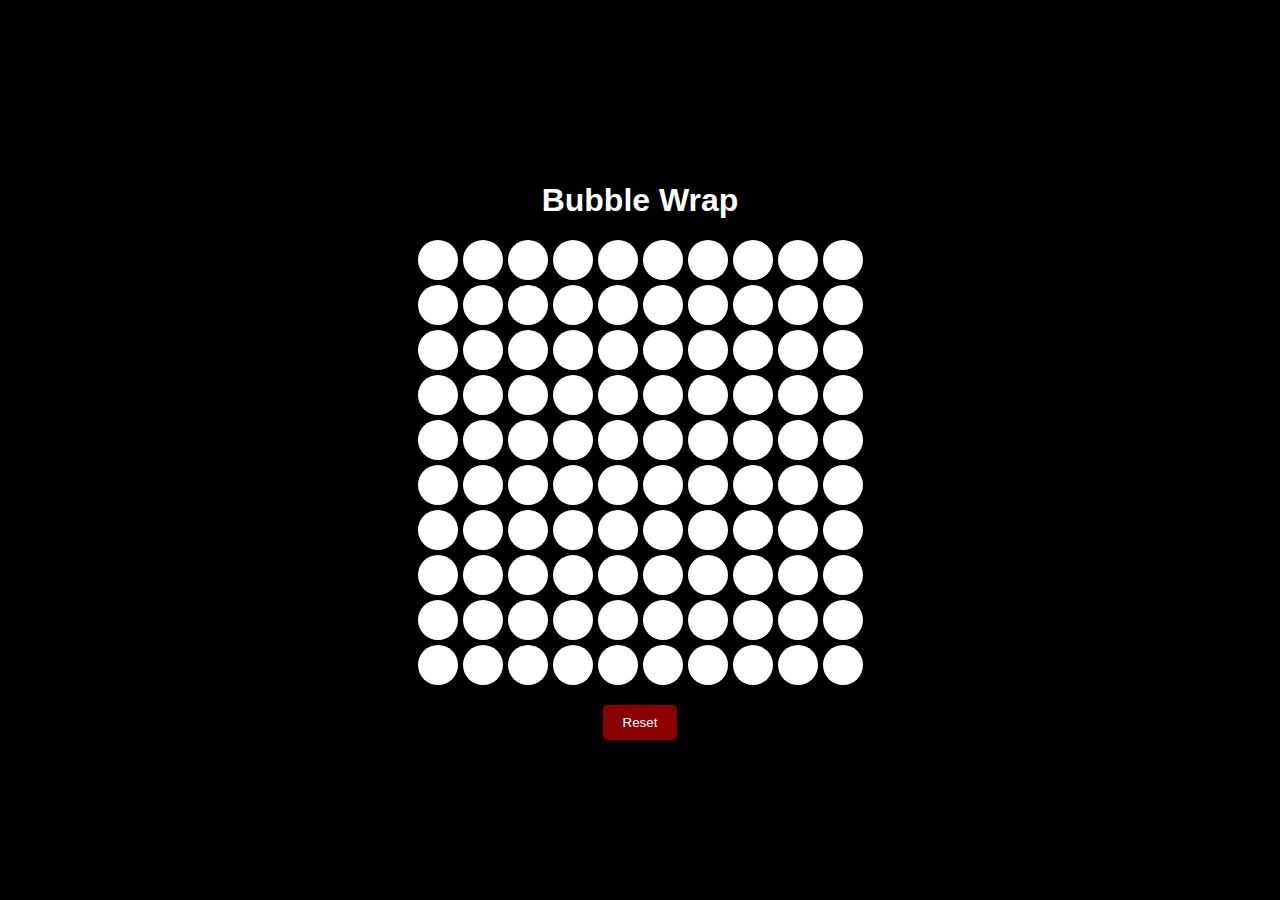
<file: bubble-wrap.html>
<!DOCTYPE html>
<html lang="en">
<head>
    <meta charset="UTF-8">
    <meta name="viewport" content="width=device-width, initial-scale=1, user-scalable=no">
    <title>Bubble Wrap</title>
    <link rel="stylesheet" href="bubble-wrap-styles.css">
</head>
<body>
    <div class="bubble-wrap-game">
        <h1>Bubble Wrap</h1>
        <div id="bubble-wrap" class="bubble-wrap"></div>
        <div class="button-section">
            <button id="reset-button" onclick="resetBubbleWrap()">Reset</button>
        </div>
    </div>
    <script src="bubble-wrap-script.js"></script>
</body>
</html>
</file>
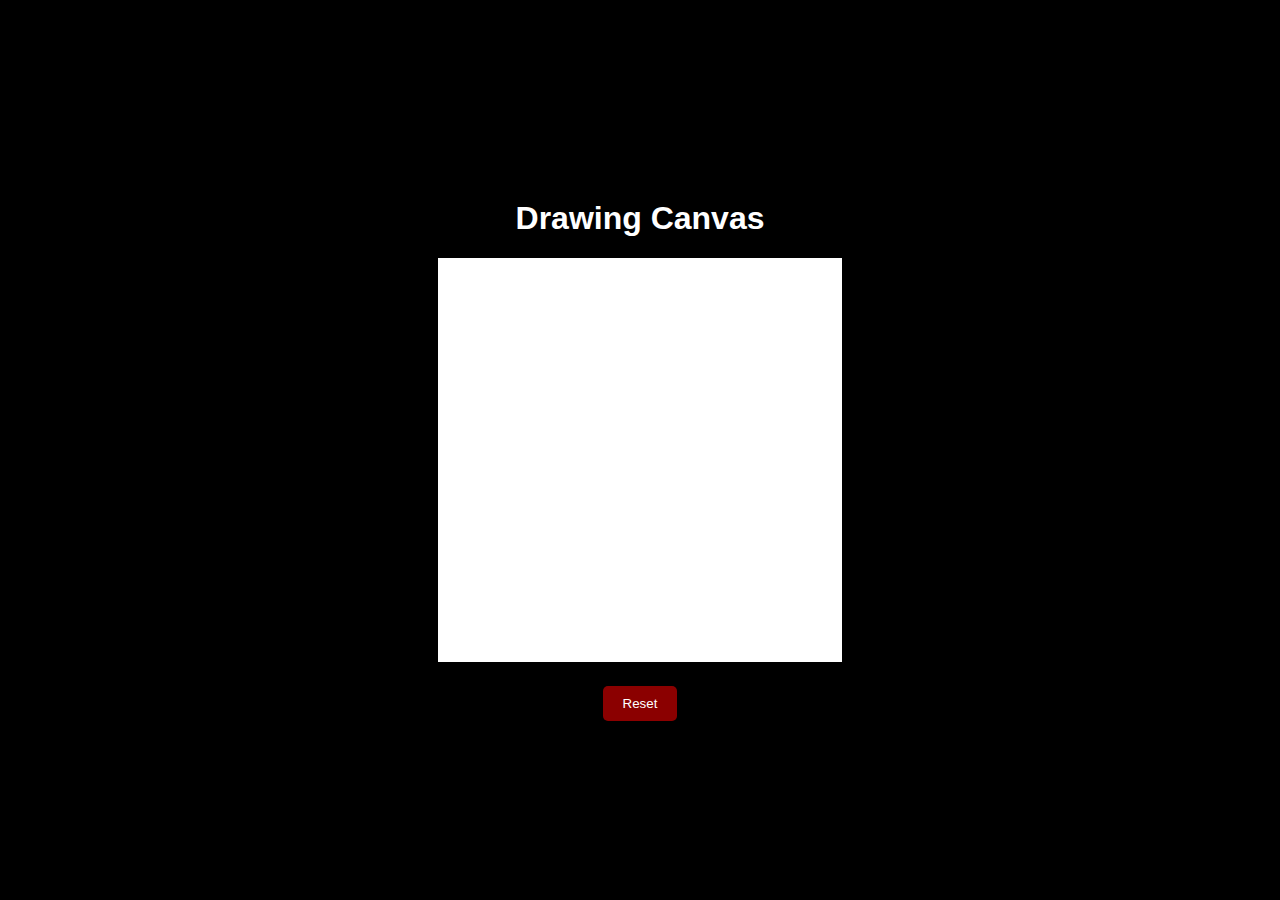
<file: drawing-canvas.html>
<!DOCTYPE html>
<html lang="en">
<head>
    <meta charset="UTF-8">
    <meta name="viewport" content="width=device-width, initial-scale=1, user-scalable=no">
    <title>Drawing Canvas</title>
    <link rel="stylesheet" href="drawing-canvas-styles.css">
</head>
<body>
    <div class="drawing-canvas-game">
        <h1>Drawing Canvas</h1>
        <canvas id="drawing-canvas" width="400" height="400"></canvas>
        <div class="button-section">
            <button id="reset-button" onclick="clearCanvas()">Reset</button>
        </div>
    </div>
    <script src="drawing-canvas-script.js"></script>
</body>
</html>
</file>
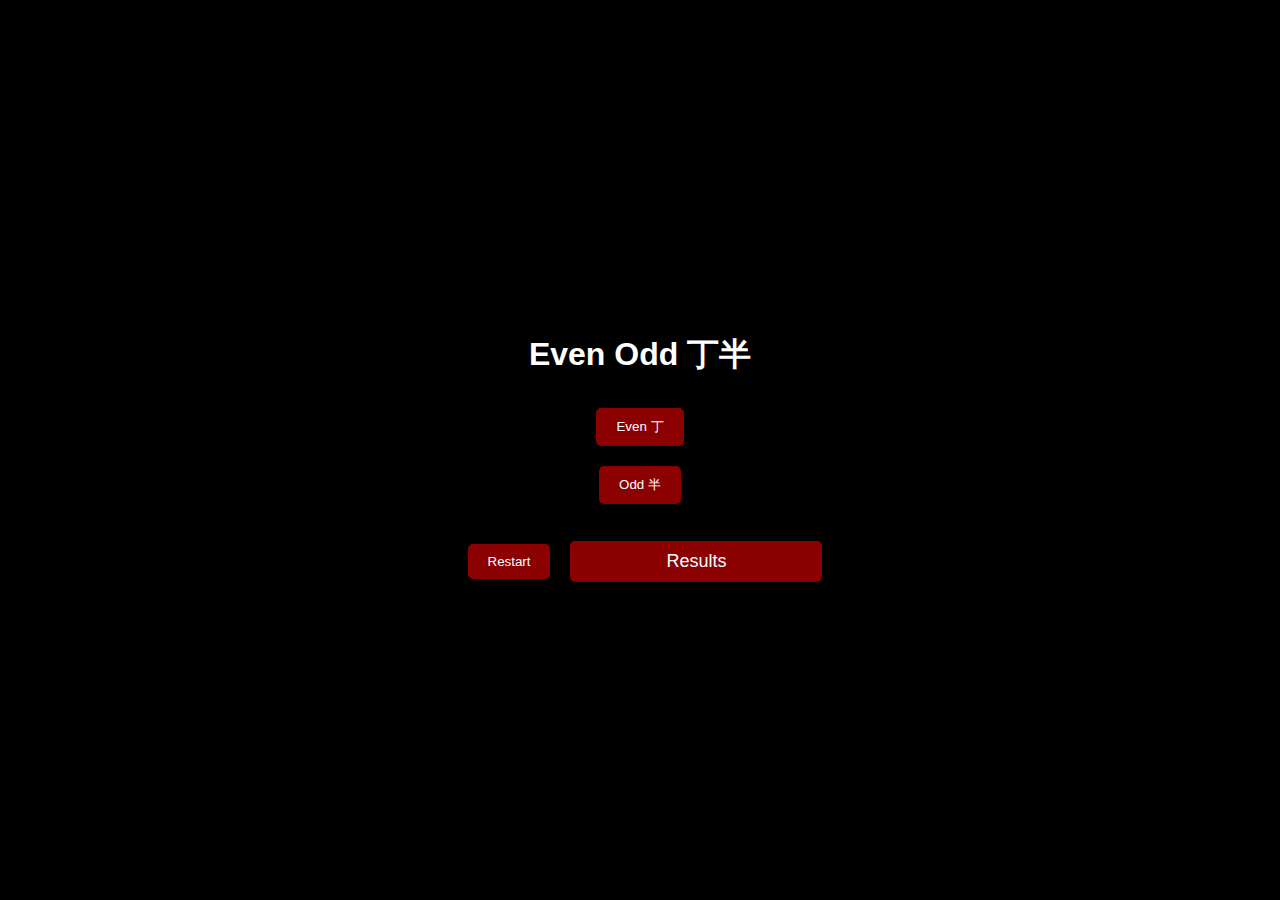
<file: even-odd.html>
<!DOCTYPE html>
<html lang="en">
<head>
    <meta charset="UTF-8">
    <meta name="viewport" content="width=device-width, initial-scale=1, user-scalable=no">
    <title>Even Odd 丁半</title>
    <link rel="stylesheet" href="even-odd-styles.css">
</head>
<body>
    <div class="even-odd-game">
        <h1>Even Odd 丁半</h1>
        <div class="button-section">
            <button onclick="checkEvenOdd('Even 丁')">Even 丁</button>
            <button onclick="checkEvenOdd('Odd 半')">Odd 半</button>
        </div>
        <div class="result-section">
            <button id="restart-button" onclick="restartGame()">Restart</button>
            <input type="text" id="result" value="Results" readonly>
        </div>
    </div>
    <script src="even-odd-script.js"></script>
</body>
</html>
</file>
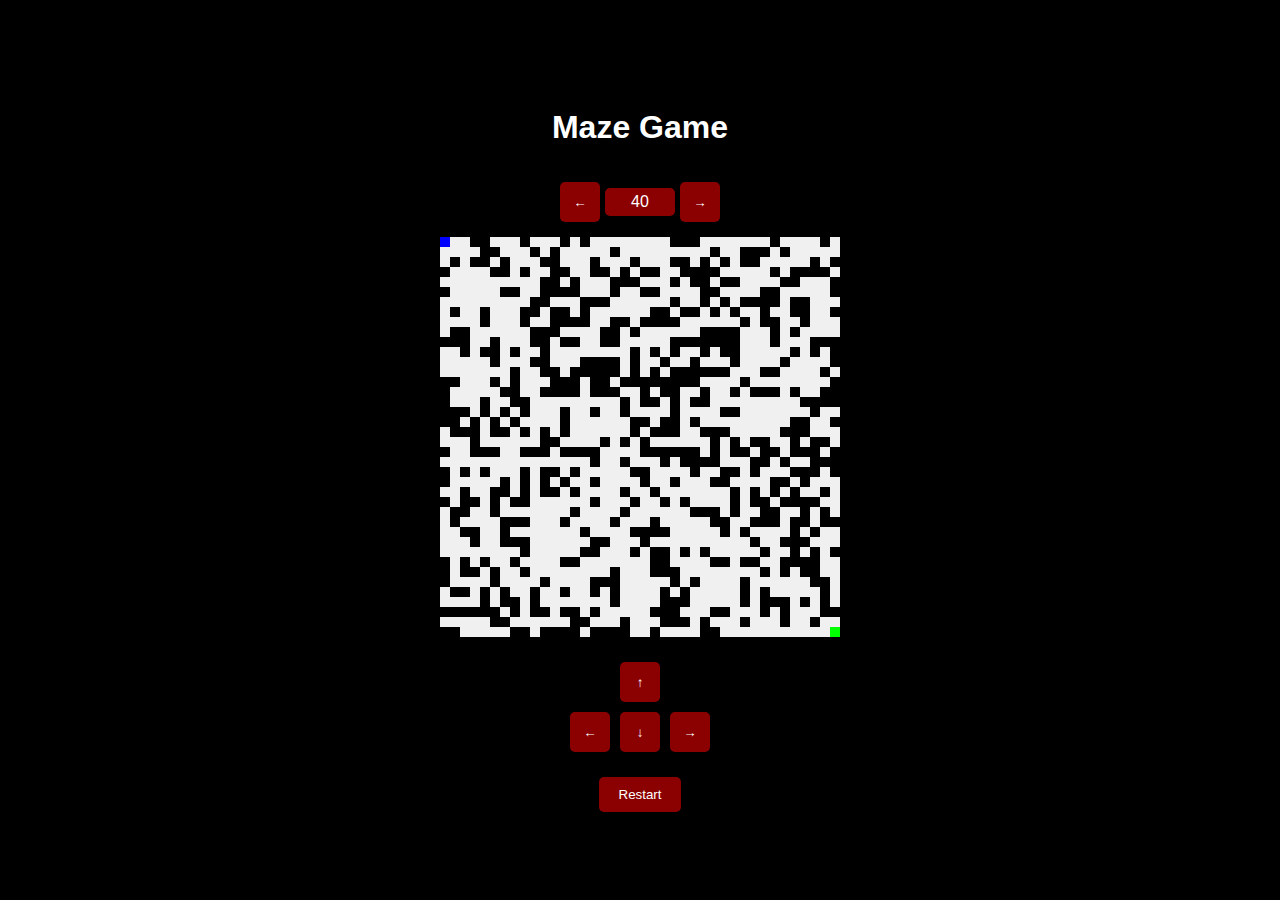
<file: maze.html>
<!DOCTYPE html>
<html lang="en">
<head>
    <meta charset="UTF-8">
    <meta name="viewport" content="width=device-width, initial-scale=1, user-scalable=no">
    <title>Maze Game</title>
    <link rel="stylesheet" href="maze-styles.css">
</head>
<body>
    <h1>Maze Game</h1>
    <div class="size-selector">
        <button class="arrow-button" onclick="changeMazeSize(-5)">←</button>
        <div id="maze-size-display" class="size-display">40</div>
        <button class="arrow-button" onclick="changeMazeSize(5)">→</button>
    </div>
    <div id="maze"></div>
    <div id="controls">
        <div class="arrow-buttons">
            <button class="arrow-button" onclick="movePlayer('up')">↑</button>
        </div>
        <div class="arrow-buttons">
            <button class="arrow-button" onclick="movePlayer('left')">←</button>
            <button class="arrow-button" onclick="movePlayer('down')">↓</button>
            <button class="arrow-button" onclick="movePlayer('right')">→</button>
        </div>
    </div>
    <button id="restart-button" onclick="startGame()">Restart</button>
    <script src="maze-script.js"></script>
</body>
</html>
</file>
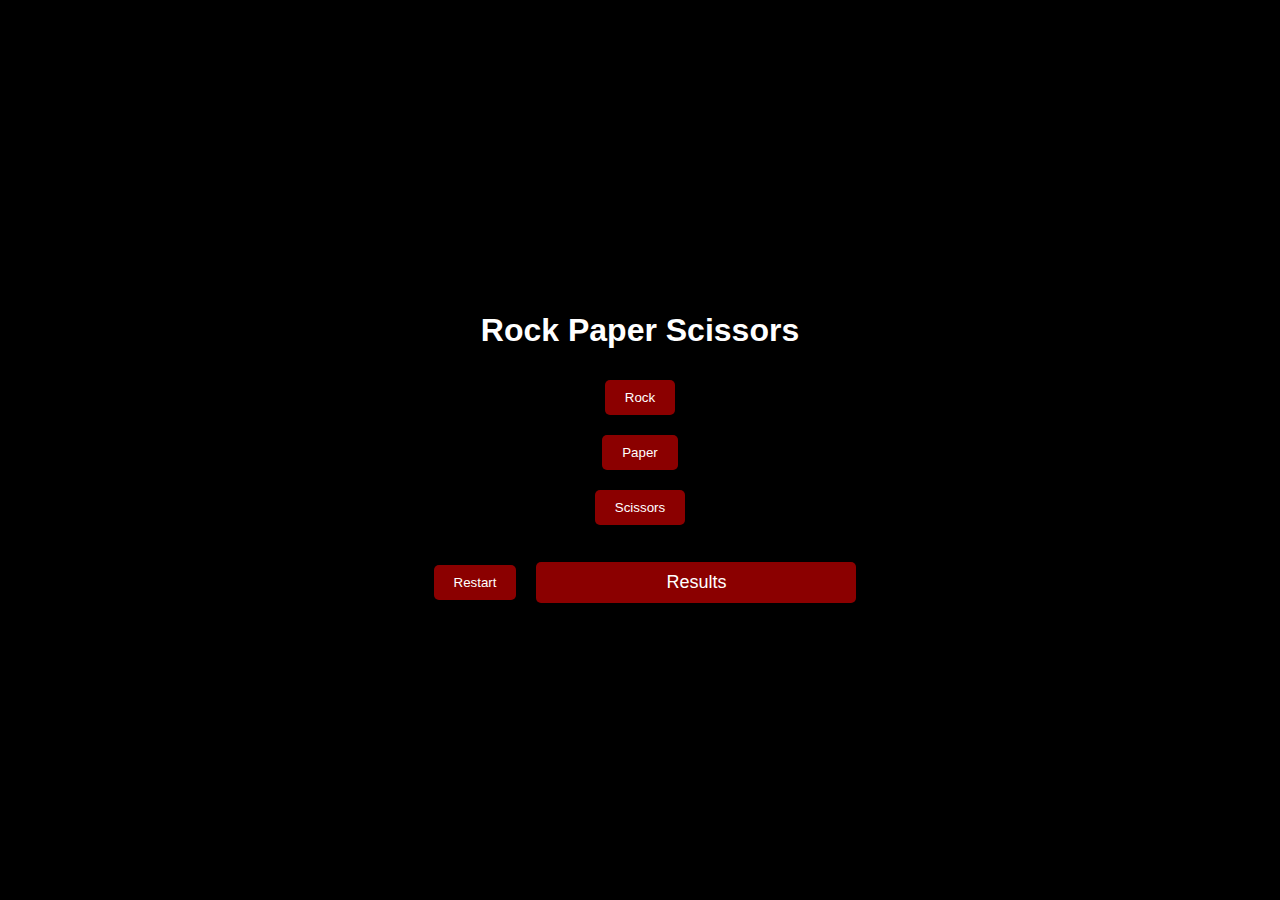
<file: rock-paper-scissors.html>
<!DOCTYPE html>
<html lang="en">
<head>
    <meta charset="UTF-8">
    <meta name="viewport" content="width=device-width, initial-scale=1, user-scalable=no">
    <title>Rock Paper Scissors</title>
    <link rel="stylesheet" href="rock-paper-scissors-styles.css">
</head>
<body>
    <div class="rock-paper-scissors-game">
        <h1>Rock Paper Scissors</h1>
        <div class="button-section">
            <button onclick="playGame('rock')">Rock</button>
            <button onclick="playGame('paper')">Paper</button>
            <button onclick="playGame('scissors')">Scissors</button>
        </div>
        <div class="result-section">
            <button id="restart-button" onclick="restartGame()">Restart</button>
            <input type="text" id="result" value="Results" readonly>
        </div>
    </div>
    <script src="rock-paper-scissors-script.js"></script>
</body>
</html>
</file>
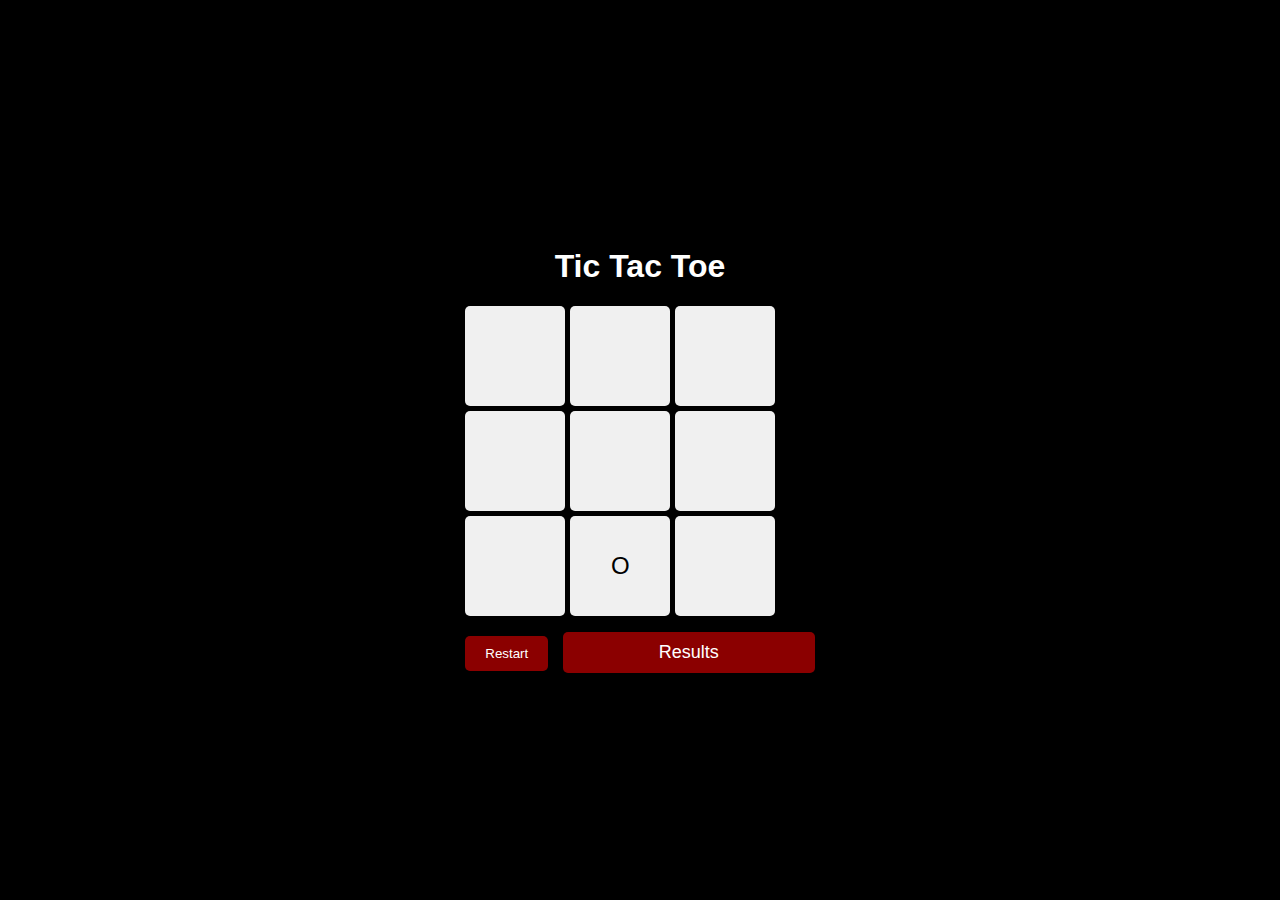
<file: tic-tac-toe.html>
<!DOCTYPE html>
<html lang="en">
<head>
    <meta charset="UTF-8">
    <meta name="viewport" content="width=device-width, initial-scale=1, user-scalable=no">
    <title>Tic Tac Toe</title>
    <link rel="stylesheet" href="tic-tac-toe-styles.css">
</head>
<body>
    <div class="tic-tac-toe-game">
        <h1>Tic Tac Toe</h1>
        <div id="tic-tac-toe-board" class="board"></div>
        <button id="restart-button" onclick="restartGame()">Restart</button>
        <input type="text" id="result" value="Results" readonly>
    </div>
    <script src="tic-tac-toe-script.js"></script>
</body>
</html>
</file>
<file: bubble-wrap-styles.css>
body {
    display: flex;
    flex-direction: column;
    align-items: center;
    justify-content: center;
    height: 100vh;
    margin: 0;
    font-family: Arial, sans-serif;
    background-color: #000000;
    color: #ffffff;
}

.bubble-wrap-game {
    text-align: center;
}

.bubble-wrap {
    display: grid;
    grid-template-columns: repeat(10, 40px);
    grid-template-rows: repeat(10, 40px);
    gap: 5px;
    margin-top: 20px;
}

.bubble {
    width: 40px;
    height: 40px;
    background-color: #ffffff;
    border-radius: 50%;
    cursor: pointer;
    transition: background-color 0.3s;
}

.bubble.popped {
    background-color: #333333; /* Dark grey color */
}

.button-section {
    display: flex;
    justify-content: center;
    margin-top: 20px;
}

button {
    background-color: #8B0000; /* Dark red */
    color: #ffffff;
    cursor: pointer;
    border: none;
    border-radius: 5px;
    padding: 10px 20px;
    transition: background-color 0.3s, transform 0.1s;
    touch-action: manipulation;
}

button:hover {
    background-color: #A52A2A; /* Lighter dark red */
}

button:active {
    transform: scale(0.95);
}
</file>
<file: drawing-canvas-styles.css>
body {
    display: flex;
    flex-direction: column;
    align-items: center;
    justify-content: center;
    height: 100vh;
    margin: 0;
    font-family: Arial, sans-serif;
    background-color: #000000;
    color: #ffffff;
}

.drawing-canvas-game {
    text-align: center;
}

canvas {
    border: 2px solid #ffffff;
    background-color: #ffffff;
    cursor: crosshair;
    width: 400px; /* Fixed width to match the maze */
    height: 400px; /* Fixed height to match the maze */
}

.button-section {
    display: flex;
    justify-content: center;
    margin-top: 20px;
}

button {
    background-color: #8B0000; /* Dark red */
    color: #ffffff;
    cursor: pointer;
    border: none;
    border-radius: 5px;
    padding: 10px 20px;
    transition: background-color 0.3s, transform 0.1s;
    touch-action: manipulation;
}

button:hover {
    background-color: #A52A2A; /* Lighter dark red */
}

button:active {
    transform: scale(0.95);
}
</file>
<file: even-odd-styles.css>
body {
    display: flex;
    flex-direction: column;
    align-items: center;
    justify-content: center;
    height: 100vh;
    margin: 0;
    font-family: Arial, sans-serif;
    background-color: #000000;
    color: #ffffff;
}

.even-odd-game {
    text-align: center;
}

.button-section {
    display: flex;
    flex-direction: column;
    align-items: center;
    margin-top: 20px;
}

button {
    background-color: #8B0000; /* Dark red */
    color: #ffffff;
    cursor: pointer;
    border: none;
    border-radius: 5px;
    padding: 10px 20px;
    margin: 10px;
    transition: background-color 0.3s, transform 0.1s;
    touch-action: manipulation;
}

button:hover {
    background-color: #A52A2A; /* Lighter dark red */
}

button:active {
    transform: scale(0.95);
}

.result-section {
    display: flex;
    align-items: center;
    margin-top: 20px;
}

#result {
    background-color: #8B0000; /* Dark red */
    color: #ffffff;
    border: none;
    border-radius: 5px;
    padding: 10px;
    margin-left: 10px;
    text-align: center;
    font-size: 18px;
    width: auto;
    min-width: 150px;
    max-width: 300px;
}
</file>
<file: maze-styles.css>
body {
    display: flex;
    flex-direction: column;
    align-items: center;
    justify-content: center;
    height: 100vh;
    margin: 0;
    font-family: Arial, sans-serif;
    background-color: #000000;
    color: #ffffff;
}

#maze {
    display: grid;
    width: 400px; /* Fixed width for the maze */
    height: 400px; /* Fixed height for the maze */
}

.cell {
    background-color: #f0f0f0;
}

.wall {
    background-color: #000;
}

.player {
    background-color: #00f;
}

.goal {
    background-color: #0f0;
}

#controls {
    display: flex;
    flex-direction: column;
    align-items: center;
    margin-top: 20px;
}

.arrow-buttons {
    display: flex;
    justify-content: center;
}

.arrow-button {
    width: 40px;
    height: 40px;
    margin: 5px;
    background-color: #8B0000; /* Dark red */
    color: #ffffff;
    cursor: pointer;
    border: none;
    border-radius: 5px;
    display: flex;
    align-items: center;
    justify-content: center;
    transition: background-color 0.3s, transform 0.1s;
}

.arrow-button:hover {
    background-color: #A52A2A; /* Lighter dark red */
}

.arrow-button:active {
    transform: scale(0.95);
}

button {
    background-color: #8B0000; /* Dark red */
    color: #ffffff;
    cursor: pointer;
    border: none;
    border-radius: 5px;
    padding: 10px 20px;
    margin-top: 20px;
    transition: background-color 0.3s, transform 0.1s;
    touch-action: manipulation;
}

button:hover {
    background-color: #A52A2A; /* Lighter dark red */
}

button:active {
    transform: scale(0.95);
}

.size-selector {
    display: flex;
    align-items: center;
    margin: 10px;
}

.size-display {
    width: 60px;
    padding: 5px;
    background-color: #8B0000; /* Dark red */
    color: #ffffff;
    border: none;
    border-radius: 5px;
    text-align: center;
    font-size: 16px;
}
</file>
<file: rock-paper-scissors-styles.css>
body {
    display: flex;
    flex-direction: column;
    align-items: center;
    justify-content: center;
    height: 100vh;
    margin: 0;
    font-family: Arial, sans-serif;
    background-color: #000000;
    color: #ffffff;
}

.rock-paper-scissors-game {
    text-align: center;
}

.button-section {
    display: flex;
    flex-direction: column;
    align-items: center;
    margin-top: 20px;
}

button {
    background-color: #8B0000; /* Dark red */
    color: #ffffff;
    cursor: pointer;
    border: none;
    border-radius: 5px;
    padding: 10px 20px;
    margin: 10px;
    transition: background-color 0.3s, transform 0.1s;
    touch-action: manipulation;
}

button:hover {
    background-color: #A52A2A; /* Lighter dark red */
}

button:active {
    transform: scale(0.95);
}

.result-section {
    display: flex;
    align-items: center;
    margin-top: 20px;
}

#result {
    background-color: #8B0000; /* Dark red */
    color: #ffffff;
    border: none;
    border-radius: 5px;
    padding: 10px;
    margin-left: 10px;
    text-align: center;
    font-size: 18px;
    width: auto;
    min-width: 300px;
    max-width: 100%;
    white-space: normal;
    overflow: visible;
    text-overflow: clip;
    display: inline-block;
}
</file>
<file: tic-tac-toe-styles.css>
body {
    display: flex;
    flex-direction: column;
    align-items: center;
    justify-content: center;
    height: 100vh;
    margin: 0;
    font-family: Arial, sans-serif;
    background-color: #000000;
    color: #ffffff;
}

.tic-tac-toe-game {
    text-align: center;
}

.board {
    display: grid;
    grid-template-columns: repeat(3, 100px);
    grid-template-rows: repeat(3, 100px);
    gap: 5px;
    margin-top: 20px;
}

.cell {
    width: 100px;
    height: 100px;
    background-color: #f0f0f0;
    display: flex;
    align-items: center;
    justify-content: center;
    font-size: 24px;
    cursor: pointer;
    border-radius: 5px;
    transition: background-color 0.3s;
    color: #000000; /* Black text color */
}

.cell:hover {
    background-color: #d3d3d3;
}

button {
    background-color: #8B0000; /* Dark red */
    color: #ffffff;
    cursor: pointer;
    border: none;
    border-radius: 5px;
    padding: 10px 20px;
    margin-top: 20px;
    transition: background-color 0.3s, transform 0.1s;
    touch-action: manipulation;
}

button:hover {
    background-color: #A52A2A; /* Lighter dark red */
}

button:active {
    transform: scale(0.95);
}

.result-section {
    display: flex;
    align-items: center;
    margin-top: 20px;
}

#result {
    background-color: #8B0000; /* Dark red */
    color: #ffffff;
    border: none;
    border-radius: 5px;
    padding: 10px;
    margin-left: 10px;
    text-align: center;
    font-size: 18px;
    width: auto;
    min-width: 150px;
    max-width: 300px;
}
</file>
